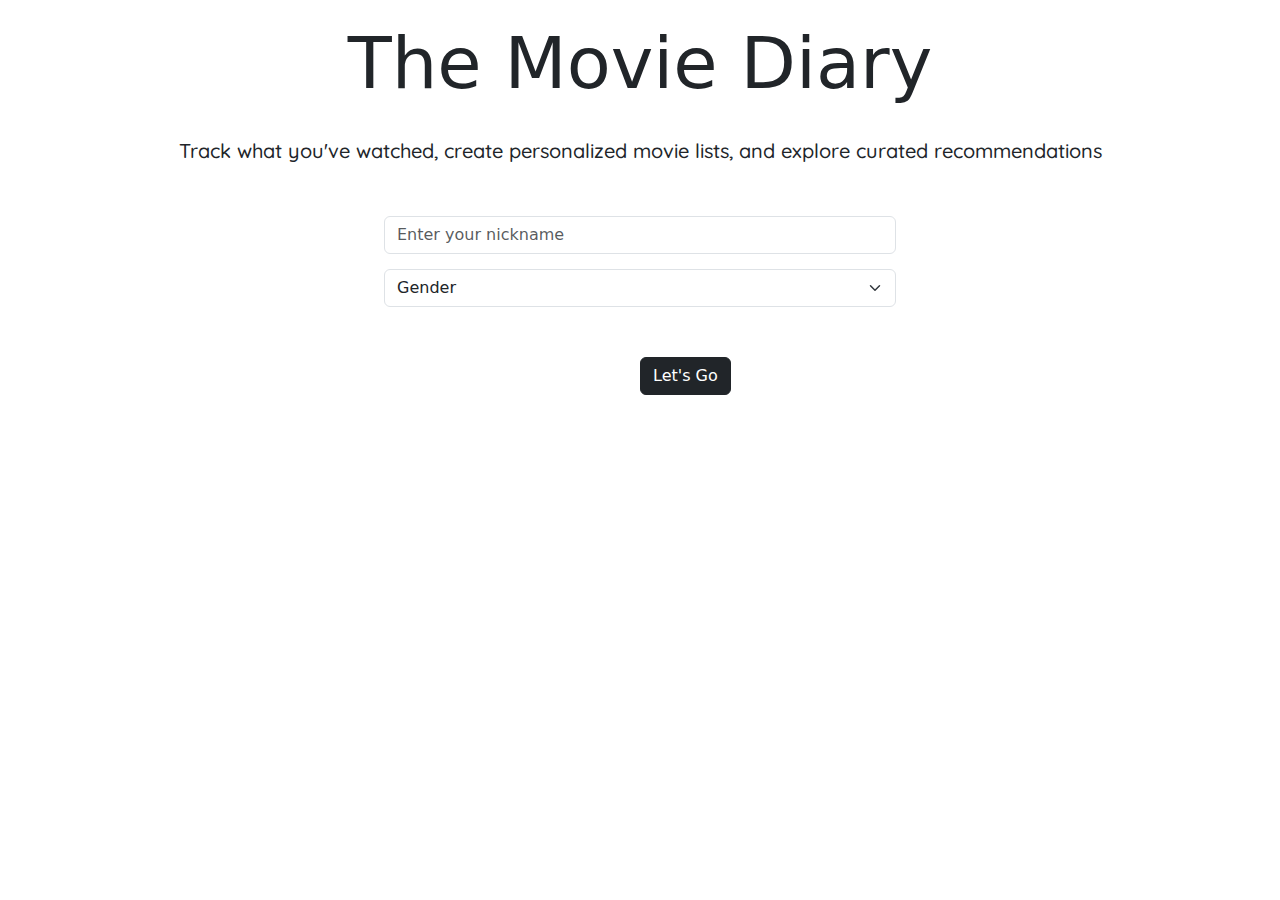
<file: index.html>
<!DOCTYPE html>
<html lang="en">

<head>
    <meta charset="UTF-8">
    <meta name="viewport" content="width=device-width, initial-scale=1.0">
    <title>Document</title>
    <link href="https://cdn.jsdelivr.net/npm/bootstrap@5.3.3/dist/css/bootstrap.min.css" rel="stylesheet"
        integrity="sha384-QWTKZyjpPEjISv5WaRU9OFeRpok6YctnYmDr5pNlyT2bRjXh0JMhjY6hW+ALEwIH" crossorigin="anonymous">
    <link rel="stylesheet" href="index.css">
    <link href="https://fonts.googleapis.com/css2?family=Quicksand:wght@300..700&display=swap" rel="stylesheet">


</head>

<body>

    

    <h1 class="display-2">The Movie Diary</h1>

    <p>Track what you've watched, create personalized movie lists, and explore curated recommendations</p>


    <form>
        
        <input class="form-control" type="text" placeholder="Enter your nickname"
            aria-label="default input example" id="nickname">

            <select class="form-select" aria-label="Default select example" id="gender">
                <option selected>Gender</option>
                <option value="m">Male</option>
                <option value="f">Female</option>
              </select>

    </form>

    <a href="Home.html" target="_blank" ><button class="btn btn-dark" id="letbtn" >Let's Go</button></a> 









    <script src="https://cdn.jsdelivr.net/npm/bootstrap@5.3.3/dist/js/bootstrap.bundle.min.js"
        integrity="sha384-YvpcrYf0tY3lHB60NNkmXc5s9fDVZLESaAA55NDzOxhy9GkcIdslK1eN7N6jIeHz"
        crossorigin="anonymous"></script>
    <script src="index.js"></script>
</body>

</html>
</file>
<file: index.css>
form{
    width: 40%;
    margin: 50px auto;
    
   
}

form input{
    margin-bottom: 15px;
}



h1 {
    text-align: center;
    margin-top: 20px;
}

p{
    text-align: center;
    margin-top:  30px; 
    font-family: "Quicksand", sans-serif;
    font-optical-sizing: auto;
    font-weight: 500;
    font-style: normal;
    font-size: 20px;
  
}


button{
 position: relative;
 left: 50%;
}
</file>
